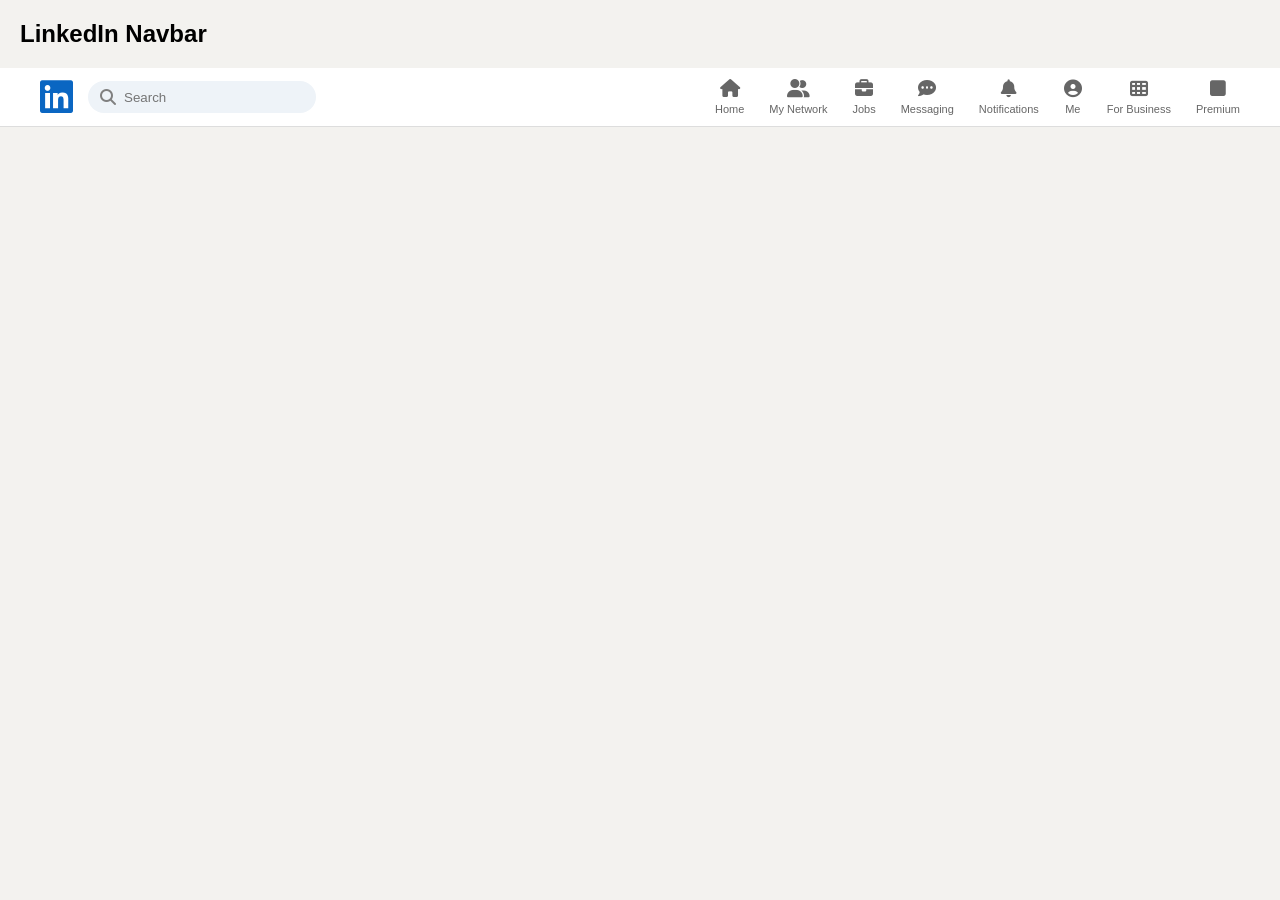
<file: Navbar/linkedin/index.html>
<!DOCTYPE html>
<html>
<head>
    <title>LinkedIn Navbar</title>

    <link rel="stylesheet" href="style.css">

    <link rel="stylesheet"
    href="https://cdnjs.cloudflare.com/ajax/libs/font-awesome/6.5.2/css/all.min.css">
</head>
<body>
    <h2>LinkedIn Navbar</h2>
    <nav>
        <div class="left">
            <div class="logo">
                <i class="fa-brands fa-linkedin"></i>
            </div>
            
            <div class="search">
                <i class="fa-solid fa-magnifying-glass"></i>
                <input type="text" placeholder="Search">
            </div>
        </div>
        
        <div class="right">
            <div class="item">
                <i class="fa-solid fa-house"></i>
                <p>Home</p>
            </div>
            
            <div class="item">
                <i class="fa-solid fa-user-group"></i>
                <p>My Network</p>
            </div>
            
            <div class="item">
                <i class="fa-solid fa-briefcase"></i>
                <p>Jobs</p>
            </div>
            
            <div class="item">
                <i class="fa-solid fa-comment-dots"></i>
                <p>Messaging</p>
            </div>
            
            <div class="item">
                <i class="fa-solid fa-bell"></i>
                <p>Notifications</p>
            </div>
            
            <div class="item">
                <i class="fa-solid fa-user-circle"></i>
                <p>Me</p>
            </div>
            
            <div class="item">
                <i class="fa-solid fa-table-cells"></i>
                <p>For Business</p>
            </div>
            
            <div class="item">
                <i class="fa-solid fa-square"></i>
                <p>Premium</p>
            </div>
        </div>
    </nav>
</body>
</html>
</file>
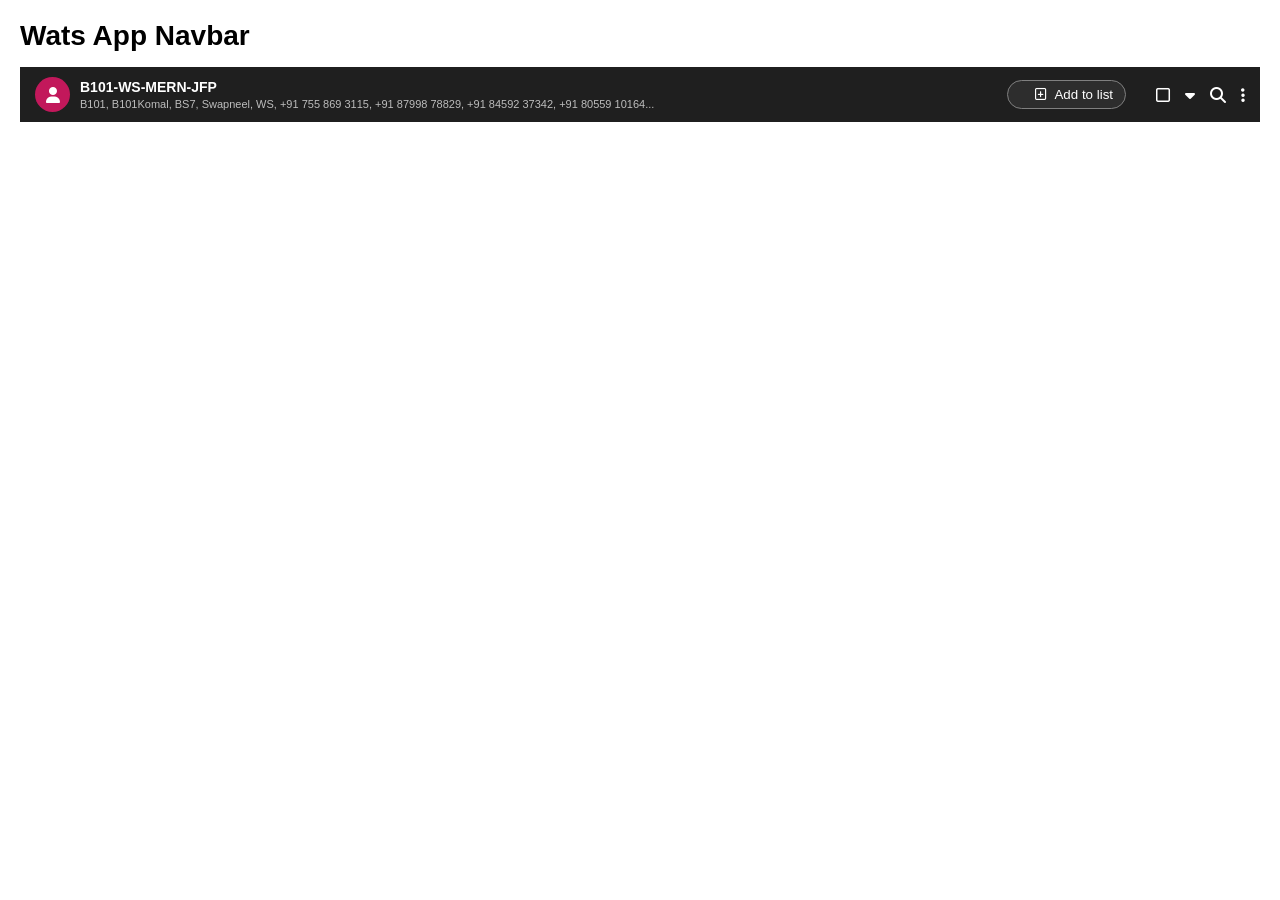
<file: Navbar/whatsapp/index.html>
<!DOCTYPE html>
<html lang="en">
<head>
<meta charset="UTF-8">
<meta name="viewport" content="width=device-width, initial-scale=1.0">
<title>WhatsApp Navbar</title>

<link rel="stylesheet" href="style.css">

<link rel="stylesheet"
href="https://cdnjs.cloudflare.com/ajax/libs/font-awesome/6.5.2/css/all.min.css">

</head>
<body>
    <h2>Wats App Navbar</h2>
    <div class="navbar">
        <div class="left">
            <div class="logo">
                <i class="fa-solid fa-user"></i>
            </div>
            
            <div class="text">
                <h3>B101-WS-MERN-JFP</h3>
                <p>B101, B101Komal, BS7, Swapneel, WS, +91 755 869 3115,
                   +91 87998 78829, +91 84592 37342, +91 80559 10164...</p>
                </div>
            </div>
            
            <div class="right">
                <button>
                    <i class="fa-regular fa-square-plus"></i>
                    Add to list
                </button>
                <i class="fa-regular fa-square"></i>
                <i class="fa-solid fa-caret-down"></i>
                <i class="fa-solid fa-magnifying-glass"></i>
                <i class="fa-solid fa-ellipsis-vertical"></i>
            </div>
        </div>
    </body>
</html>
</file>
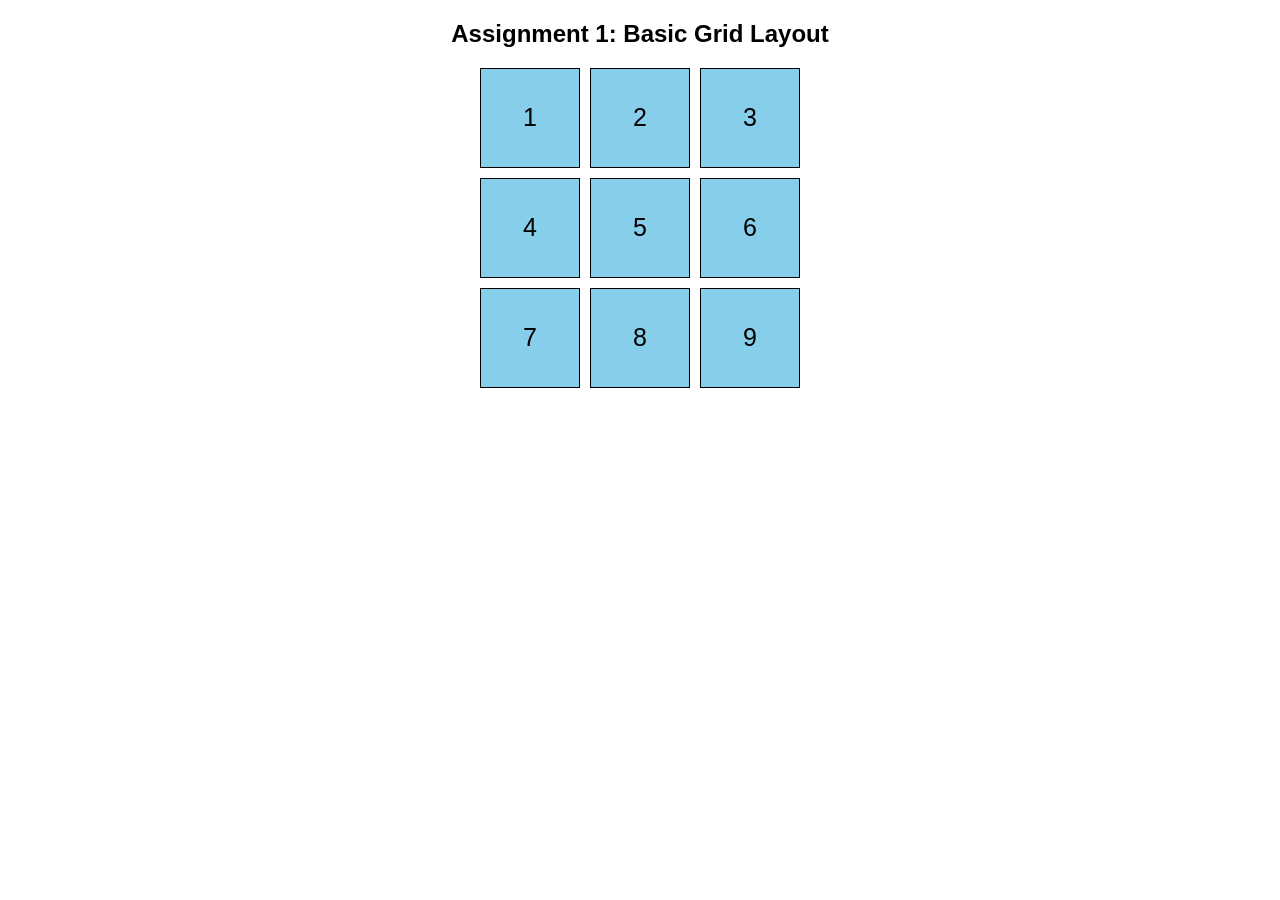
<file: Grid/Assignment 1/Basic Grid Layout/index.html>
<!DOCTYPE html>
<html lang="en">
<head>
     <meta charset="UTF-8">
    <meta name="viewport" content="width=device-width, initial-scale=1.0">
    <title>Assignment 1</title>
    <link rel="stylesheet" href="style.css">
</head>
<body>
    <h2>Assignment 1: Basic Grid Layout</h2>
    <div class="container">
        <div class="box">1</div>
        <div class="box">2</div>
        <div class="box">3</div>
        <div class="box">4</div>
        <div class="box">5</div>
        <div class="box">6</div>
        <div class="box">7</div>
        <div class="box">8</div>
        <div class="box">9</div>
    </div>

</body>
</html>
</file>
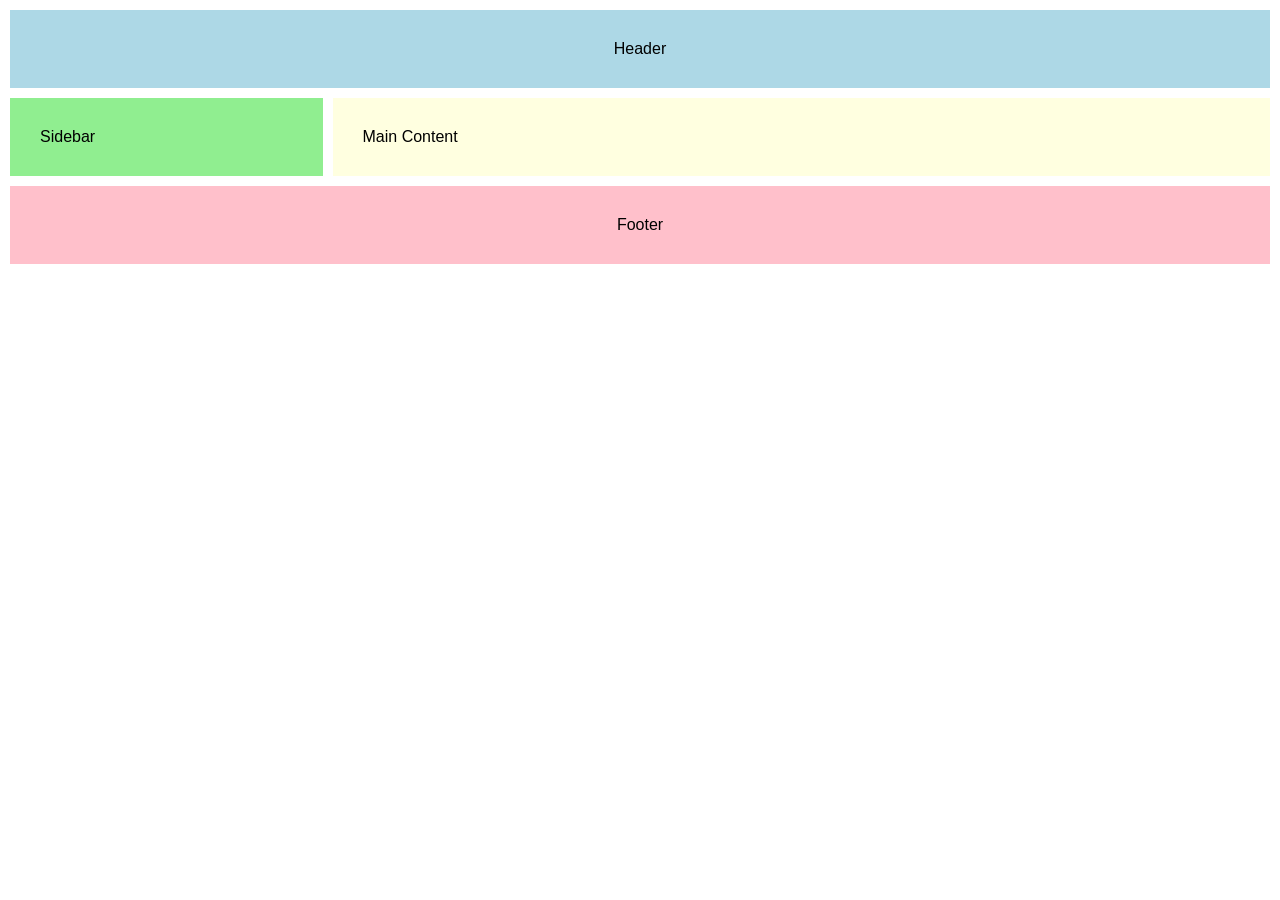
<file: Grid/Assignment 1/Blog Page Layout/index.html>
<!DOCTYPE html>
<html lang="en"></html>

<head>
    <meta charset="UTF-8">
    <meta name="viewport" content="width=device-width, initial-scale=1.0">
    <title>Assignment 2</title>
    <link rel="stylesheet" href="style.css">
</head>
<body>
    <div class="container">
        <header>Header</header>
        <aside>Sidebar</aside>
        <main>Main Content</main>
        <footer>Footer</footer>
    </div>

</body>
</html>
</file>
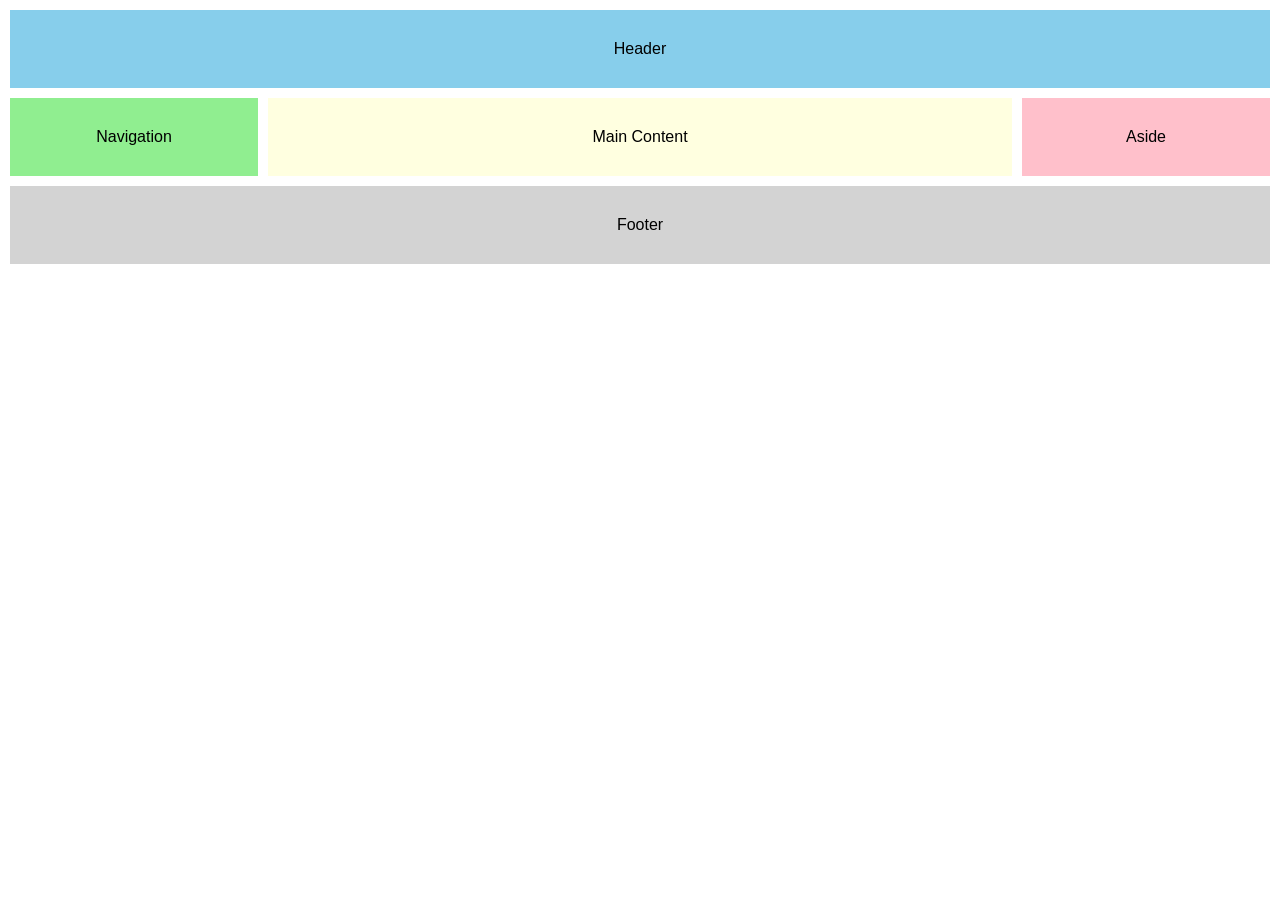
<file: Grid/Assignment 1/Dashboard Layout/index.html>
<!DOCTYPE html>
<html lang="en">
<head>
    <meta charset="UTF-8">
    <meta name="viewport" content="width=device-width, initial-scale=1.0">
    <title>Assignment 4</title>
    <link rel="stylesheet" href="style.css">
</head>
<body>
    <div class="container">
        <header>Header</header>
        <nav>Navigation</nav>
        <main>Main Content</main>
        <aside>Aside</aside>
        <footer>Footer</footer>
    </div>

</body>
</html>
</file>
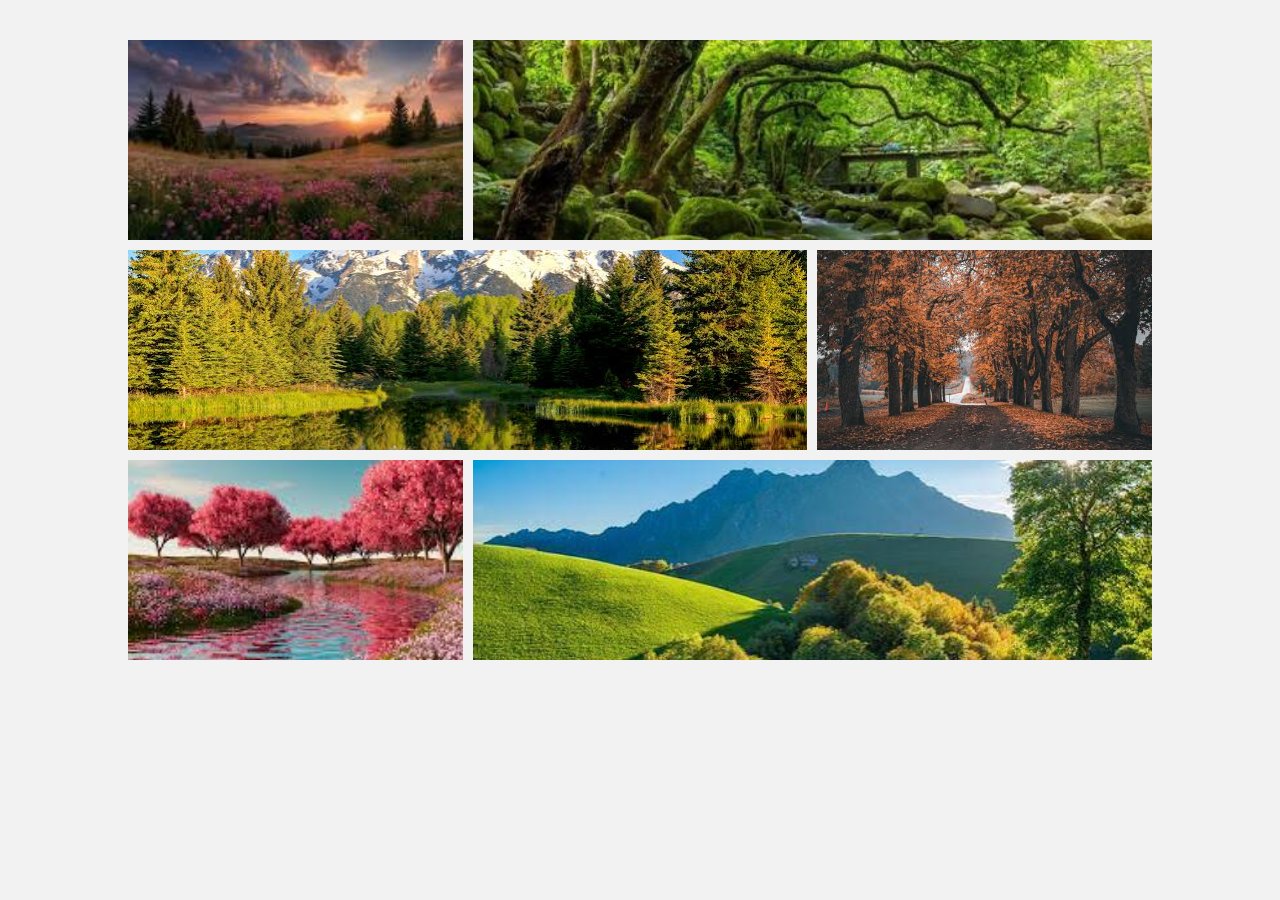
<file: Grid/Assignment2/Que2/index.html>
<!DOCTYPE html>
<html lang="en">
<head>
    <meta charset="UTF-8">
    <meta name="viewport" content="width=device-width, initial-scale=1.0">
    <title>Grid Layout</title>
    <link rel="stylesheet" href="style.css">
</head>
<body>
    <div class="gallery">
        <div class="box box1">
            <img src="photos/nature1.jpg">
        </div>

        <div class="box box2">
            <img src="photos/nature2.jpg">
        </div>

        <div class="box box3">
            <img src="photos/nature3.jpg">
        </div>

        <div class="box box4">
            <img src="photos/nature4.jpg">
        </div>

        <div class="box box5">
            <img src="photos/nature5.jpg">
        </div>

        <div class="box box6">
           <img src="photos/nature7.jpg">
        </div>

    </div>

</body>
</html>
</file>
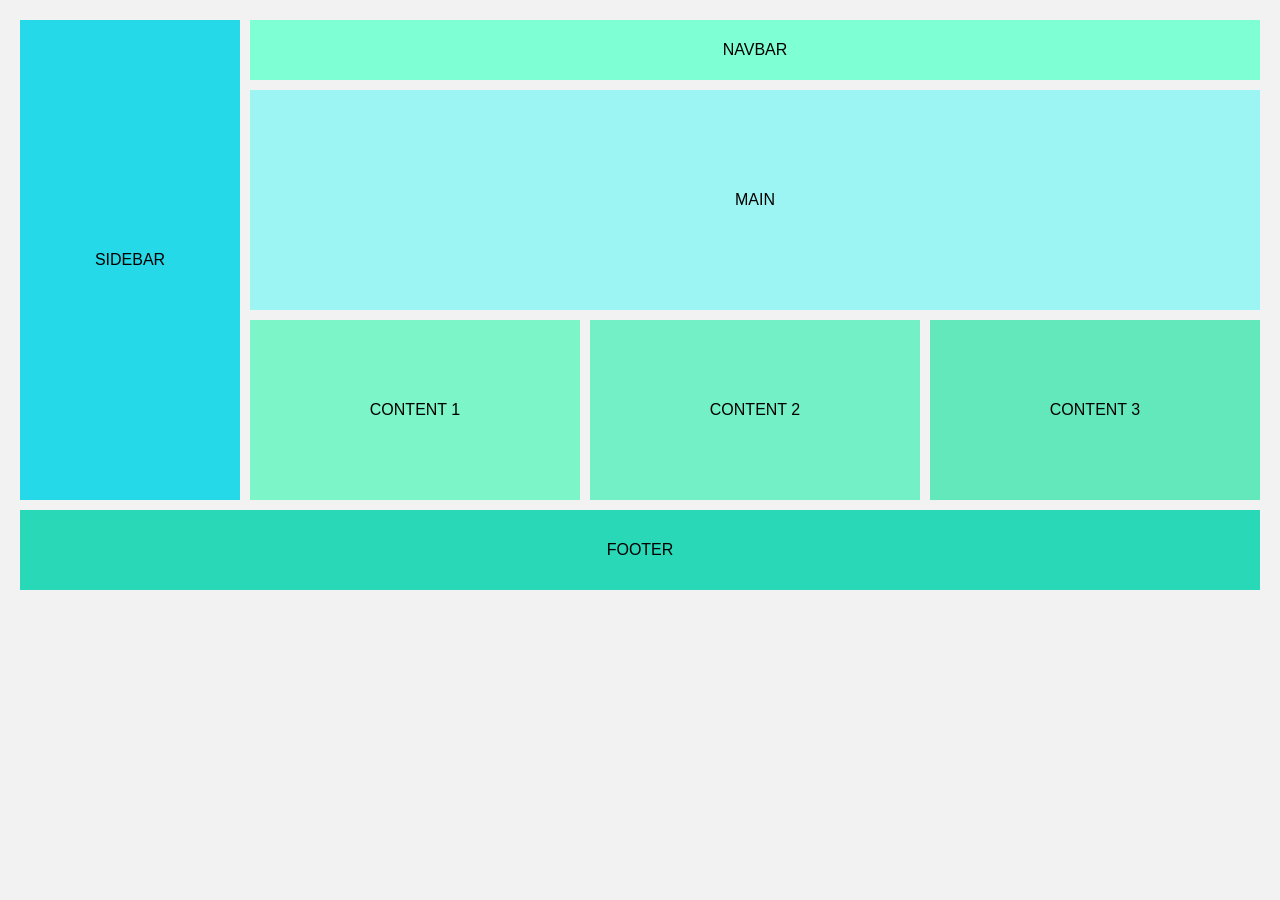
<file: Grid/Assignment2/Que3/index.html>
<!DOCTYPE html>
<html lang="en">
<head>
    <meta charset="UTF-8">
    <meta name="viewport" content="width=device-width, initial-scale=1.0">
    <title>Responsive CSS Grid</title>
    <link rel="stylesheet" href="style.css">
</head>

<body>
    <div class="container">
        <div class="navbar">NAVBAR</div>
        <div class="sidebar">SIDEBAR</div>
        <div class="main">MAIN</div>
        <div class="content1">CONTENT 1</div>
        <div class="content2">CONTENT 2</div>
        <div class="content3">CONTENT 3</div>
        <div class="footer">FOOTER</div>
    </div>

</body>
</html>
</file>
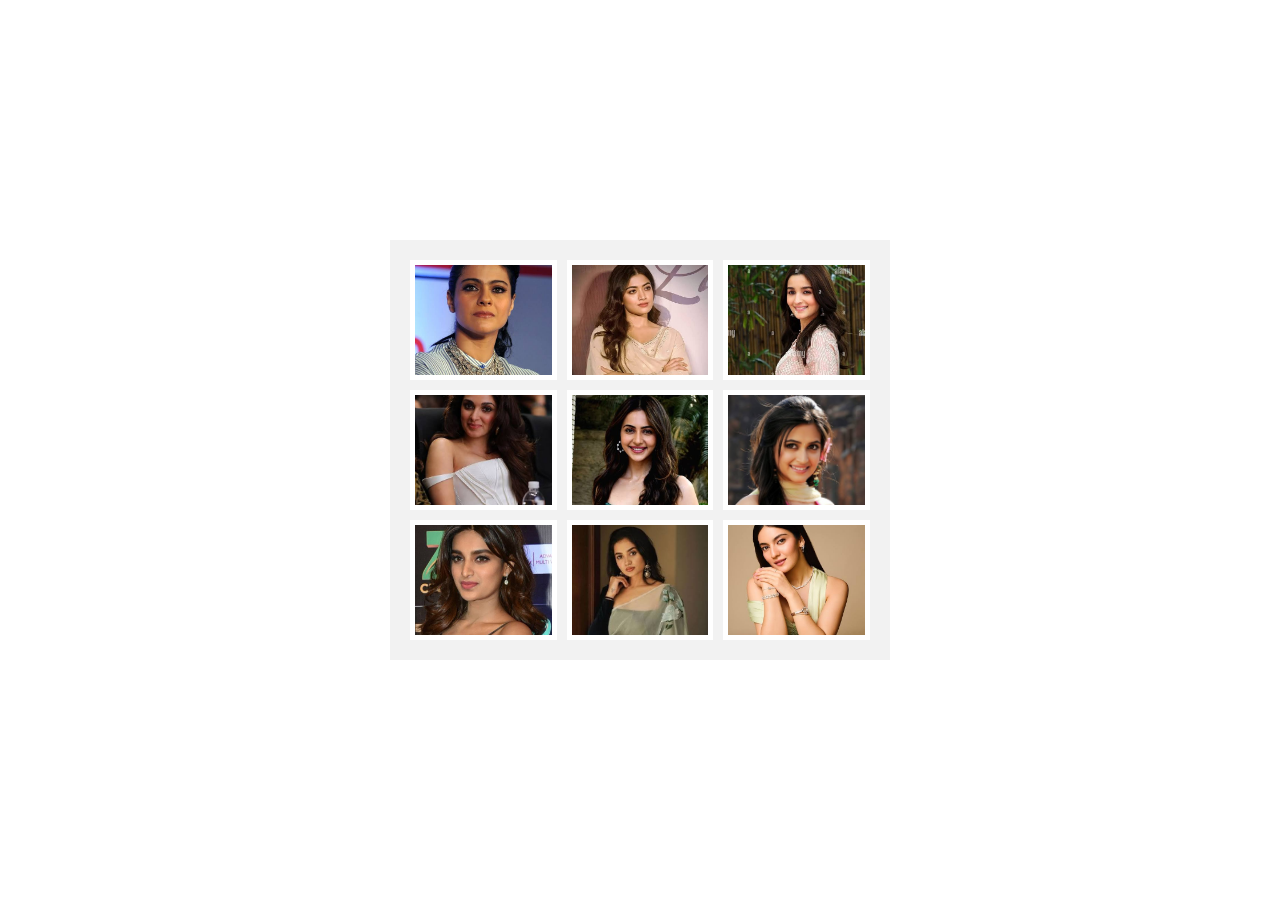
<file: Grid/Assignment2/Que4/index.html>
<!DOCTYPE html>
<html lang="en">
<head>
    <meta charset="UTF-8">
    <meta name="viewport" content="width=device-width, initial-scale=1.0">
    <title>Image Grid</title>
    <link rel="stylesheet" href="style.css">
</head>

<body>

    <div class="gallery">

        <img src="peoples/img1.jpg">
        <img src="peoples/images (2).jpg">
        <img src="peoples/images 3 copy.jpg">
        <img src="peoples/images (4).jpg">
        <img src="peoples/images (5).jpg">
        <img src="peoples/images (6).jpg">
        <img src="peoples/images (7).jpg">
        <img src="peoples/images (8).jpg">
        <img src="peoples/images (9).jpg">
    </div>

</body>
</html>
</file>
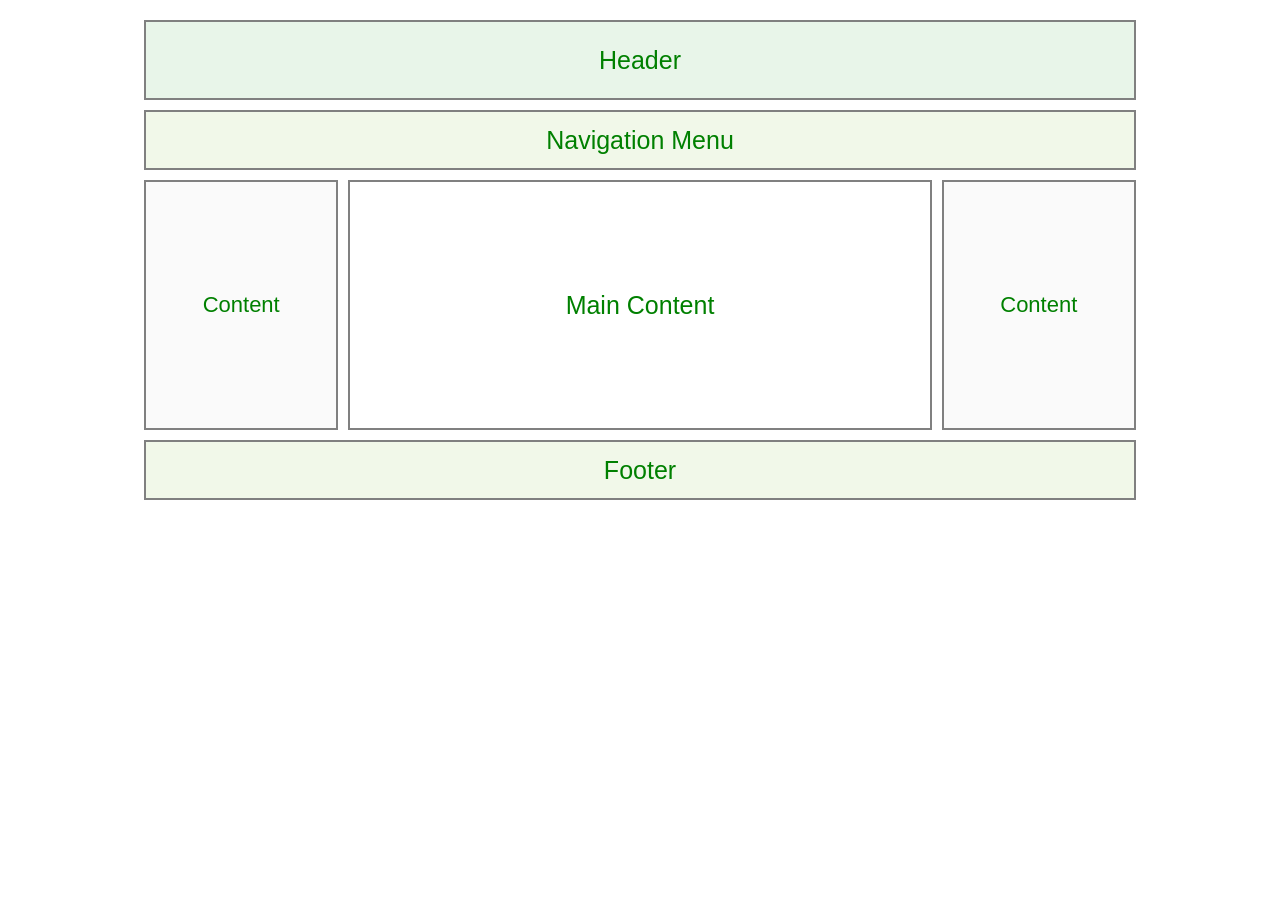
<file: Grid/Assignment2/Que5/index.html>
<!DOCTYPE html>
<html lang="en">
<head>
    <meta charset="UTF-8">
    <meta name="viewport" content="width=device-width, initial-scale=1.0">
    <title>Grid Layout</title>
    <link rel="stylesheet" href="style.css">
</head>

<body>
    <div class="container">
        <header>
            Header
        </header>
        
        <nav>
            Navigation Menu
        </nav>
        
        <aside class="left">
            Content
        </aside>
        
        <main>
            Main Content
        </main>
        
        <aside class="right">
            Content
        </aside>
        
        <footer>
            Footer
        </footer>
    
    </div>

</body>
</html>
</file>
<file: Navbar/linkedin/style.css>
*{
    margin:0;
    padding:0;
    box-sizing:border-box;
    font-family:Arial, sans-serif;
}

body{
    background:#f3f2ef;
}

h2{
    margin:20px;
}

nav{
    background:white;
    display:flex;
    justify-content:space-between;
    align-items:center;
    padding:10px 40px;
    border-bottom:1px solid #ddd;
}

.left{
    display:flex;
    align-items:center;
}

.logo i{
    font-size:38px;
    color:#0A66C2;
    margin-right:15px;
}

.search{
    display:flex;
    align-items:center;
    background:#eef3f8;
    border-radius:20px;
    padding:8px 12px;
}

.search i{
    color:gray;
    margin-right:8px;
}

.search input{
    border:none;
    outline:none;
    background:transparent;
    width:180px;
}

.right{
    display:flex;
    align-items:center;
    gap:25px;
}

.item{
    text-align:center;
    color:#666;
    cursor:pointer;
}

.item i{
    font-size:18px;
    margin-bottom:5px;
}

.item p{
    font-size:11px;
}

.item:hover{
    color:black;
}
</file>
<file: Navbar/whatsapp/style.css>
*{
    margin:0;
    padding:0;
    box-sizing:border-box;
    font-family:Arial,sans-serif;
}

body{
    background:#ffffff;
    padding:20px;
}

h2{
    margin-bottom:15px;
    font-size:28px;
}

.navbar{
    width:100%;
    background:#1f1f1f;
    color:white;
    display:flex;
    justify-content:space-between;
    align-items:center;
    padding:10px 15px;
}

.left{
    display:flex;
    align-items:center;
}

.logo{
    width:35px;
    height:35px;
    background:#c2185b;
    border-radius:50%;
    display:flex;
    justify-content:center;
    align-items:center;
    margin-right:10px;
}

.logo i{
    color:white;
    font-size:16px;
}

.text h3{
    font-size:14px;
    margin-bottom:3px;
}

.text p{
    font-size:11px;
    color:#bdbdbd;
}

.right{
    display:flex;
    align-items:center;
}

button{
    background:#2d2d2d;
    color:white;
    border:1px solid gray;
    border-radius:20px;
    padding:6px 12px;
    margin-right:15px;
    cursor:pointer;
}

button i{
    margin-right:5px;
}

.right i{
    margin-left:15px;
    cursor:pointer;
    color:white;
}

.right i:hover{
    color:#cccccc;
}
</file>
<file: Grid/Assignment 1/Basic Grid Layout/style.css>
body{
    font-family:Arial;
    text-align:center;
}

.container{
    display:grid;
    grid-template-columns:100px 100px 100px;
    grid-template-rows:100px 100px 100px;
    gap:10px;
    justify-content:center;
}

.box{
    background:skyblue;
    border:1px solid black;
    display:flex;
    justify-content:center;
    align-items:center;
    font-size:25px;
}
</file>
<file: Grid/Assignment 1/Blog Page Layout/style.css>
body{
    margin:0;
    font-family:Arial;
}

.container{
    display:grid;

    grid-template-areas:
    "header header"
    "sidebar main"
    "footer footer";

    grid-template-columns:1fr 3fr;

    gap:10px;
    padding:10px;
}

header{
    grid-area:header;
    background:lightblue;
    padding:30px;
    text-align:center;
}

aside{
    grid-area:sidebar;
    background:lightgreen;
    padding:30px;
}

main{
    grid-area:main;
    background:lightyellow;
    padding:30px;
}

footer{
    grid-area:footer;
    background:pink;
    padding:30px;
    text-align:center;
}
</file>
<file: Grid/Assignment 1/Dashboard Layout/style.css>
body{
    margin:0;
    font-family:Arial;
}

.container{

    display:grid;

    grid-template-areas:

    "header header header"

    "nav main aside"

    "footer footer footer";

    grid-template-columns:1fr 3fr 1fr;

    gap:10px;
    padding:10px;
}

header{
    grid-area:header;
    background:skyblue;
    padding:30px;
    text-align:center;
}

nav{
    grid-area:nav;
    background:lightgreen;
    padding:30px;
    text-align:center;
}

main{
    grid-area:main;
    background:lightyellow;
    padding:30px;
    text-align:center;
}

aside{
    grid-area:aside;
    background:pink;
    padding:30px;
    text-align:center;
}

footer{
    grid-area:footer;
    background:lightgray;
    padding:30px;
    text-align:center;
}
</file>
<file: Grid/Assignment2/Que2/style.css>
*{
    margin:0;
    padding:0;
    box-sizing:border-box;
}

body{
    background:#f2f2f2;
    font-family:Arial;
}

.gallery{

    width:80%;
    margin:40px auto;
    display:grid;
    grid-template-columns:repeat(3,1fr);
    grid-auto-rows:200px;
    gap:10px;

}

.box img{
    width:100%;
    height:100%;
    object-fit:cover;

}

.box1{
    grid-column:1;
    grid-row:1;
}

.box2{
    grid-column:2 / 4;
    grid-row:1;
}

.box3{
    grid-column:1 / 3;
    grid-row:2;
}

.box4{
    grid-column:3;
    grid-row:2;
}

.box5{
    grid-column:1;
    grid-row:3;
}

.box6{
    grid-column:2 / 4;
    grid-row:3;
}
</file>
<file: Grid/Assignment2/Que3/style.css>
*{
    margin:0;
    padding:0;
    box-sizing:border-box;
    font-family:Arial, sans-serif;
}

body{
    background:#f2f2f2;
    padding:20px;
}

.container{

    display:grid;
    grid-template-columns:220px 1fr 1fr 1fr;
    grid-template-rows:60px 220px 180px 80px;
    gap:10px;

}

.navbar{
    grid-column:2/5;
    background:#7fffd4;
    display:flex;
    justify-content:center;
    align-items:center;
}

.sidebar{
    grid-row:1/4;
    background:#26d9e8;
    display:flex;
    justify-content:center;
    align-items:center;
}

.main{
    grid-column:2/5;
    background:#9cf5f2;
    display:flex;
    justify-content:center;
    align-items:center;
}

.content1{
    background:#7cf5c8;
    display:flex;
    justify-content:center;
    align-items:center;
}

.content2{
    background:#73f0c5;
    display:flex;
    justify-content:center;
    align-items:center;
}

.content3{
    background:#63e8bc;
    display:flex;
    justify-content:center;
    align-items:center;
}

.footer{
    grid-column:1/5;
    background:#29d8b7;
    display:flex;
    justify-content:center;
    align-items:center;
}

@media(max-width:768px){

.container{
    grid-template-columns:1fr;
    grid-template-rows:auto;

}

.navbar,
.sidebar,
.main,
.content1,
.content2,
.content3,
.footer{

    grid-column:auto;
    grid-row:auto;
    min-height:80px;
}

}
</file>
<file: Grid/Assignment2/Que4/style.css>
*{
    margin:0;
    padding:0;
    box-sizing:border-box;
}


body{

    background:#ffffff;
    display:flex;
    justify-content:center;
    align-items:center;
    min-height:100vh;
}

.gallery{

    width:500px;
    background:#f2f2f2;
    padding:20px;
    display:grid;
    grid-template-columns:repeat(3,1fr);
    gap:10px;

}

.gallery img{
    width:100%;
    height:120px;
    object-fit:cover;
    border:5px solid white;
}

.gallery .big{
    height:550px;
    grid-column:2;
    grid-row:1 / 3;

}

@media(max-width:600px){
.gallery{
    width:90%;
    grid-template-columns:1fr;
}
.gallery .big{
    grid-column:auto;
    grid-row:auto;
    height:200px;
}
.gallery img{
    height:180px;

}
}
</file>
<file: Grid/Assignment2/Que5/style.css>
body{
    font-family:Arial;
    margin:0;
    padding:20px;
}


.container{

    display:grid;
    grid-template-columns:1fr 3fr 1fr;
    grid-template-rows:80px 60px 250px 60px;
    gap:10px;
    width:80%;
    margin:auto;
}

header{
    grid-column:1 / 4;
    background:#e8f5e9;
    border:2px solid gray;
    display:flex;
    justify-content:center;
    align-items:center;
    font-size:25px;
    color:green;
}


nav{
    grid-column:1 / 4;
    background:#f1f8e9;
    border:2px solid gray;
    display:flex;
    justify-content:center;
    align-items:center;
    font-size:25px;
    color:green;
}


.left{
    background:#fafafa;
    border:2px solid gray;
    display:flex;
    justify-content:center;
    align-items:center;
    font-size:22px;
    color:green;
}
main{
    background:white;
    border:2px solid gray;
    display:flex;
    justify-content:center;
    align-items:center;
    font-size:25px;
    color:green;

}

.right{
    background:#fafafa;
    border:2px solid gray;
    display:flex;
    justify-content:center;
    align-items:center;
    font-size:22px;
    color:green;
}

footer{
    grid-column:1 / 4;
    background:#f1f8e9;
    border:2px solid gray;
    display:flex;
    justify-content:center;
    align-items:center;
    font-size:25px;
    color:green;

}
</file>
